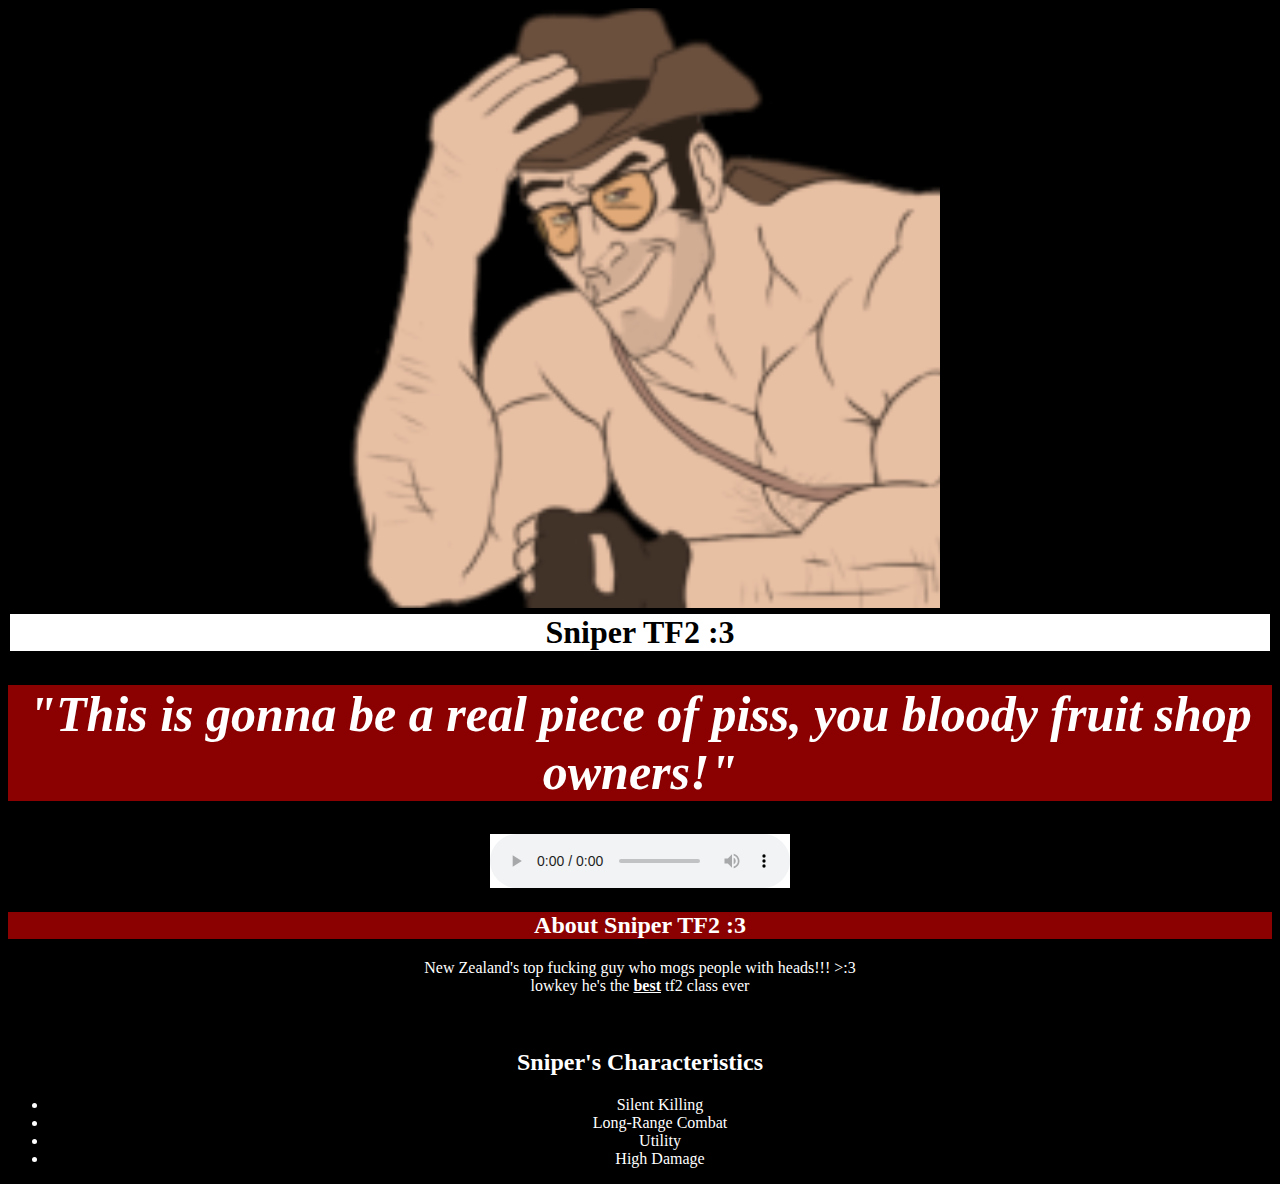
<file: index.html>
<!DOCTYPE html>
<html>
<head>

    <meta charset="UTF-8">
    <meta name="viewport" content="width=device-width, initial-scale=1.0">
    <title>SNIPER TF2 TURNS ME ON!!!</title>
    <link rel="icon" href="./images/sniper-lying-down.webp">
    <link rel="stylesheet" href="./css/style.css">

</head>

<body>
    
<!-- header -->
<header>
<img src="./images/sniper-lying-down.webp" alt="buff-sniper-image">
<h1 style="margin: auto; color: black; background-color: white; margin: 2px;">Sniper TF2 :3</h1>

<h1 style="background-color: darkred; font-size: 50px;"> <i>"This is gonna be a real piece of piss, you bloody fruit shop owners!"</i></h1>

 </header>

<!-- main -->
<body>

  <audio controls style="background-color: white;">
    <source src="https://wiki.teamfortress.com/w/images/1/17/Sniper_taunts17.wav" type="audio/wav">
    <source src="https://wiki.teamfortress.com/w/images/1/17/Sniper_taunts17.wav" type="audio/mp3">
  Your browser does not support the audio element.
  </audio>

<h2 style="background-color: darkred;">About Sniper TF2 :3</h2>

<p>New Zealand's top fucking guy who mogs people with heads!!! >:3 <br> lowkey he's the <b><u>best</b></u> tf2 class ever</p>

<div class="gif-container">
    <div class="tenor-gif-embed" 
         data-postid="3098060837441450379" 
         data-share-method="host" 
         data-aspect-ratio="0.859438" 
         data-width="15%">
      <a href="https://tenor.com/view/sniper-tf2-team-fortress-team-fortress-2-tf2-sniper-gif-3098060837441450379"></a>
    </div>
  </div>
  <script type="text/javascript" async src="https://tenor.com/embed.js"></script>
  <!-- ^ gif calling sniper 'daddy' -->
<br>
<h2>Sniper's Characteristics</h2>
<ul>
  <li>Silent Killing</li>
  <li>Long-Range Combat</li>
  <li>Utility</li>
  <li>High Damage</li> 
</ul>
  <!-- ^ bulletpointed list of sniper's characteristics -->

</body>

<!-- footer -->
<footer>



</footer>

</body>
</html>
</file>
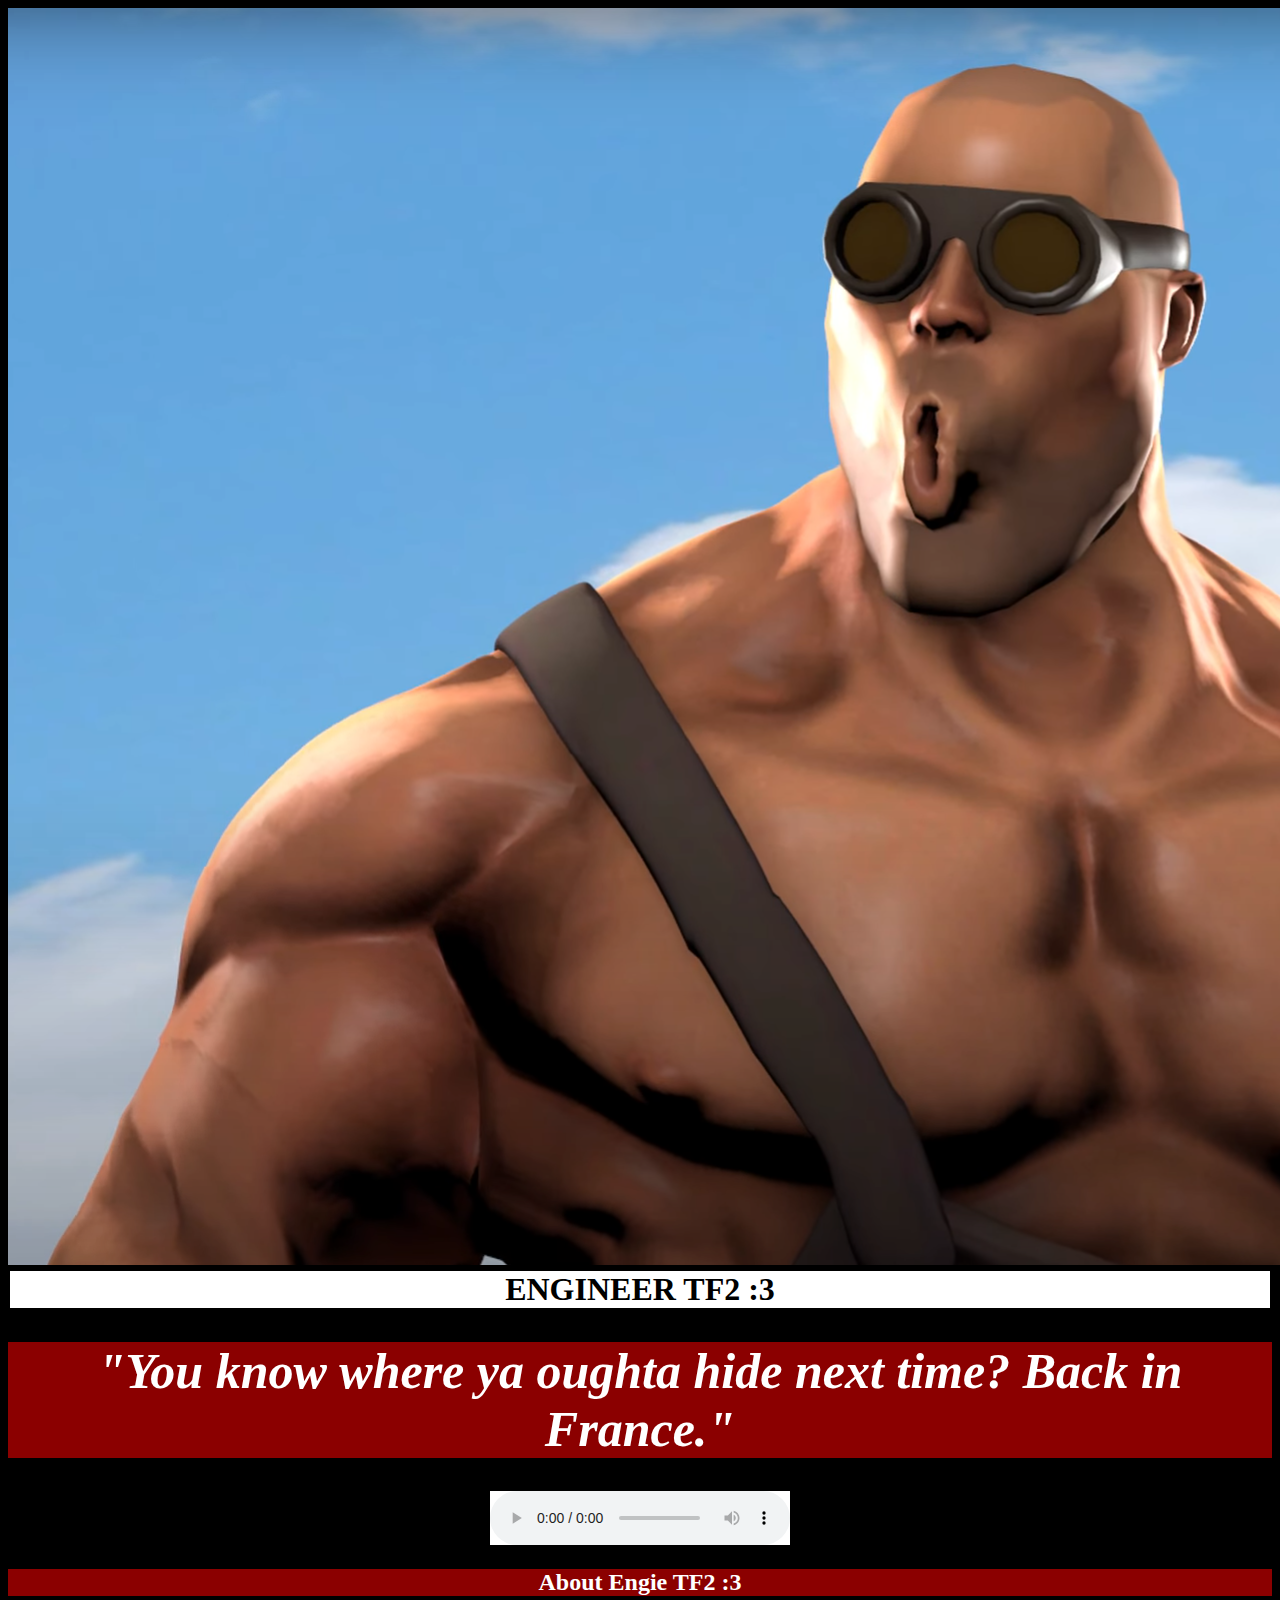
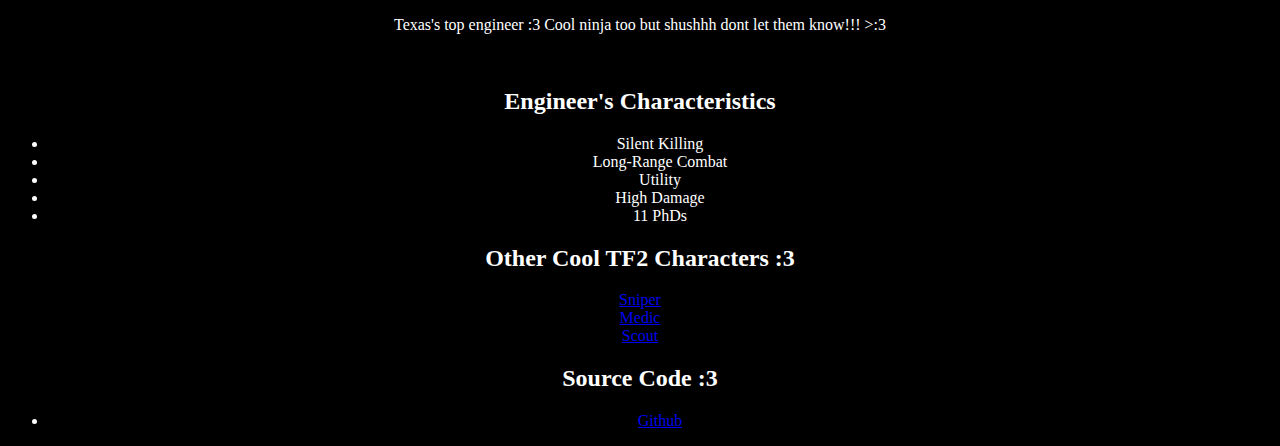
<file: engineer.html>
<!DOCTYPE html>
<html>
<head>

    <meta charset="UTF-8">
    <meta name="viewport" content="width=device-width, initial-scale=1.0">
    <title>ENGINEER TF2 TURNS ME ON!!!</title>
    <link rel="icon" href="./images/buff-engineer.png">
    <link rel="stylesheet" href="./css/style.css">

</head>

<body>

<!-- header -->
<header>
<img src="./images/buff-engineer.png" alt="buff-engineer-image">
<h1 style="margin: auto; color: black; background-color: white; margin: 2px;">ENGINEER TF2 :3</h1>

<h1 style="background-color: darkred; font-size: 50px;"> <i>"You know where ya oughta hide next time? Back in France."</i></h1>

</header>

<!-- main -->
<body>

  <audio controls style="background-color: white;">
    <source src="https://wiki.teamfortress.com/w/images/b/b1/Engineer_dominationspy03.wav" type="audio/wav">
    <source src="https://wiki.teamfortress.com/w/images/b/b1/Engineer_dominationspy03.wav" type="audio/mp3">
  Your browser does not support the audio element.
  </audio>

<h2 style="background-color: darkred;">About Engie TF2 :3</h2>

<p>Texas's top engineer :3 Cool ninja too but shushhh dont let them know!!! >:3</p>


      <div class="row">
        <div class="tenor-gif-embed" 
        data-postid="10097748088506005104" 
        data-share-method="host" 
        data-aspect-ratio="1"
        data-width="15%">
          <a href="https://tenor.com/view/engineer-tf2-team-fortress-2-engie-tf2-engineer-gif-10097748088506005104"></a>
        </div>
      <!-- ^ gif on left - tuesday -->
  
        <div class="tenor-gif-embed" data-postid="13541412615790157161" data-share-method="host" data-aspect-ratio="1"
          data-width="15%">
          <a
            href="https://tenor.com/view/mge-tf2-team-fortress-2-mge-brothers-engineer-gif-13541412615790157161"></a>
        </div>
      <!-- ^ middle gif - muscles wlaking-->
  
      <div class="tenor-gif-embed" data-postid="25349449637918400" data-share-method="host" data-aspect-ratio="1"
        data-width="15%">
        <a href="https://tenor.com/view/tf2-mge-gif-25349449637918400"></a>
      </div>
      </div>
      </div>
      <!-- ^ right gif - buff right -->

    <script type="text/javascript" async src="https://tenor.com/embed.js"></script>
    <!-- ^ gDELETING THIS DELETES ALL THE GIFS -->
    <br>
    <h2>Engineer's Characteristics</h2>
    <ul>
      <li>Silent Killing</li>
      <li>Long-Range Combat</li>
      <li>Utility</li>
      <li>High Damage</li>
      <li>11 PhDs</li>      
    </ul>
    <!-- ^ bulletpointed list of sniper's characteristics -->

    <h2>Other Cool TF2 Characters :3</h2>

    <ul></ul>
    <li><a href="./index.html" target="_blank">Sniper</a></li>
    <li><a href="./medic.html" target="_blank">Medic</a></li>
    <li><a href="./scout.html" target="_blank">Scout</a></li>
    </ul>
    <!-- ^ bulletpointed list of my tf2 mains -->

  </body>

  <!-- footer -->
  <footer>
    <h2 style="text-align: center;">Source Code :3</h2>
    <ul>
      <li><a href="https://github.com/femboy-raincandy-uwu/sniper-tf2-html" target="_blank">Github</a></li>
      </ul>
  </footer>

</body>

</html>
</file>
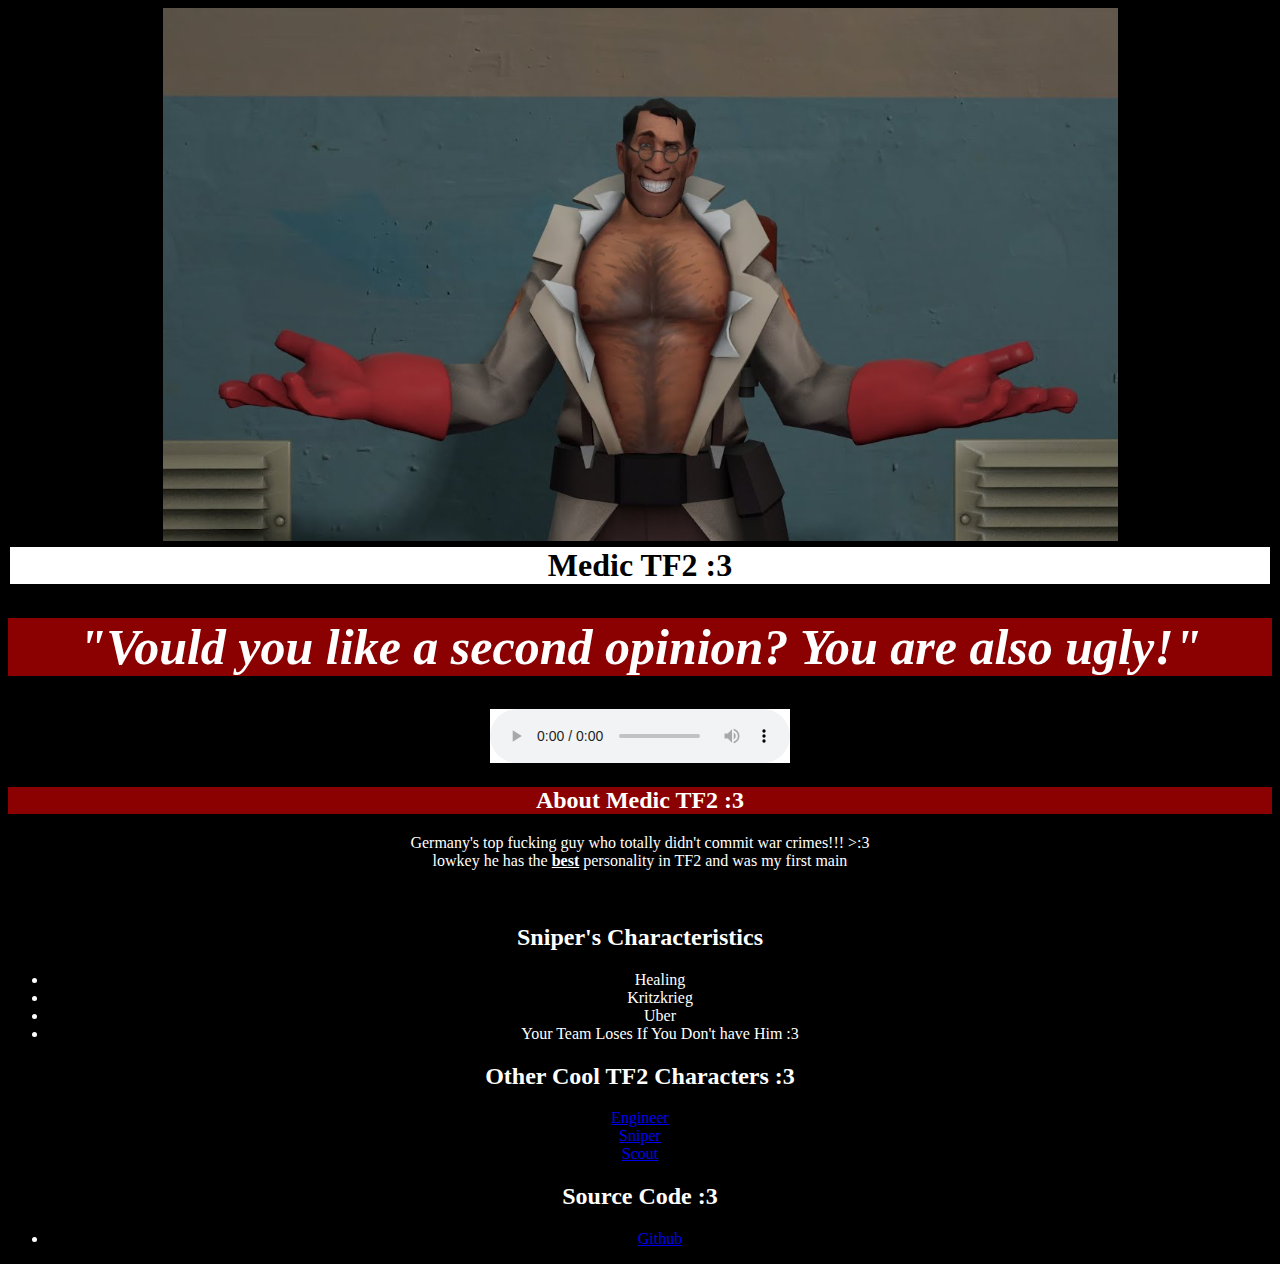
<file: medic.html>
<!DOCTYPE html>
<html>
<head>

    <meta charset="UTF-8">
    <meta name="viewport" content="width=device-width, initial-scale=1.0">
    <title>MEDIC TF2 TURNS ME ON!!!</title>
    <link rel="icon" href="./images/medic-3.png">
    <link rel="stylesheet" href="./css/style.css">

</head>

<body>

<!-- header -->
<header>
<img src="./images/half-naked-medic.png" alt="buff-medic-image">
<h1 style="margin: auto; color: black; background-color: white; margin: 2px;">Medic TF2 :3</h1>

<h1 style="background-color: darkred; font-size: 50px;"> <i>"Vould you like a second opinion? You are also ugly!"</i></h1>

</header>

<!-- main -->
<body>

  <audio controls style="background-color: white;">
    <source src="https://wiki.teamfortress.com/w/images/5/5f/Medic_taunts14.wav" type="audio/wav">
    <source src="https://wiki.teamfortress.com/w/images/5/5f/Medic_taunts14.wav" type="audio/mp3">
  Your browser does not support the audio element.
  </audio>

<h2 style="background-color: darkred;">About Medic TF2 :3</h2>

<p>Germany's top fucking guy who totally didn't commit war crimes!!! >:3 <br> lowkey he has the <b><u>best</b></u> personality in TF2 and was my first main</p>

      <div class="row">
        <div class="tenor-gif-embed" 
        data-postid="7278140750636963120" 
        data-share-method="host" 
        data-aspect-ratio="1"
        data-width="15%">
          <a href=""https://tenor.com/view/rainbow-medic-tf2-medic-doctor-team-fortress-2-gif-7278140750636963120"></a>
        </div>
      <!-- ^ gif on left - scenecore -->
  
        <div class="tenor-gif-embed" data-postid="7193914836726997184" data-share-method="host" data-aspect-ratio="1"
          data-width="15%">
          <a
            href="https://tenor.com/view/engineer-tf2-medic-tf2-hop-on-tf2-team-fortress-2-gif-7193914836726997184"></a>
        </div>
      <!-- ^ middle gif - engie x medic -->
  
      <div class="tenor-gif-embed" data-postid="17876240789762119484" data-share-method="host" data-aspect-ratio="1"
        data-width="15%">
        <a href="https://tenor.com/view/tf2-team-fortress-2-medic-medic-tf2-have-a-nice-day-gif-17876240789762119484"></a>
      </div>
      </div>
      </div>
      <!-- ^ right gif - wunderbar-->

    <script type="text/javascript" async src="https://tenor.com/embed.js"></script>
    <!-- ^ gDELETING THIS DELETES ALL THE GIFS -->
    <br>
    <h2>Sniper's Characteristics</h2>
    <ul>
      <li>Healing</li>
      <li>Kritzkrieg</li>
      <li>Uber</li>
      <li>Your Team Loses If You Don't have Him :3</li>
    </ul>
    <!-- ^ bulletpointed list of sniper's characteristics -->

    <h2>Other Cool TF2 Characters :3</h2>

    <ul></ul>
    <li><a href="./engineer.html" target="_blank">Engineer</a></li>
    <li><a href="./index.html" target="_blank">Sniper</a></li>
    <li><a href="./scout.html" target="_blank">Scout</a></li>
    </ul>
    <!-- ^ bulletpointed list of my tf2 mains -->

  </body>

  <!-- footer -->
  <footer>
    <h2 style="text-align: center;">Source Code :3</h2>
    <ul>
      <li><a href="https://github.com/femboy-raincandy-uwu/sniper-tf2-html" target="_blank">Github</a></li>
      </ul>
  </footer>

</body>

</html>
</file>
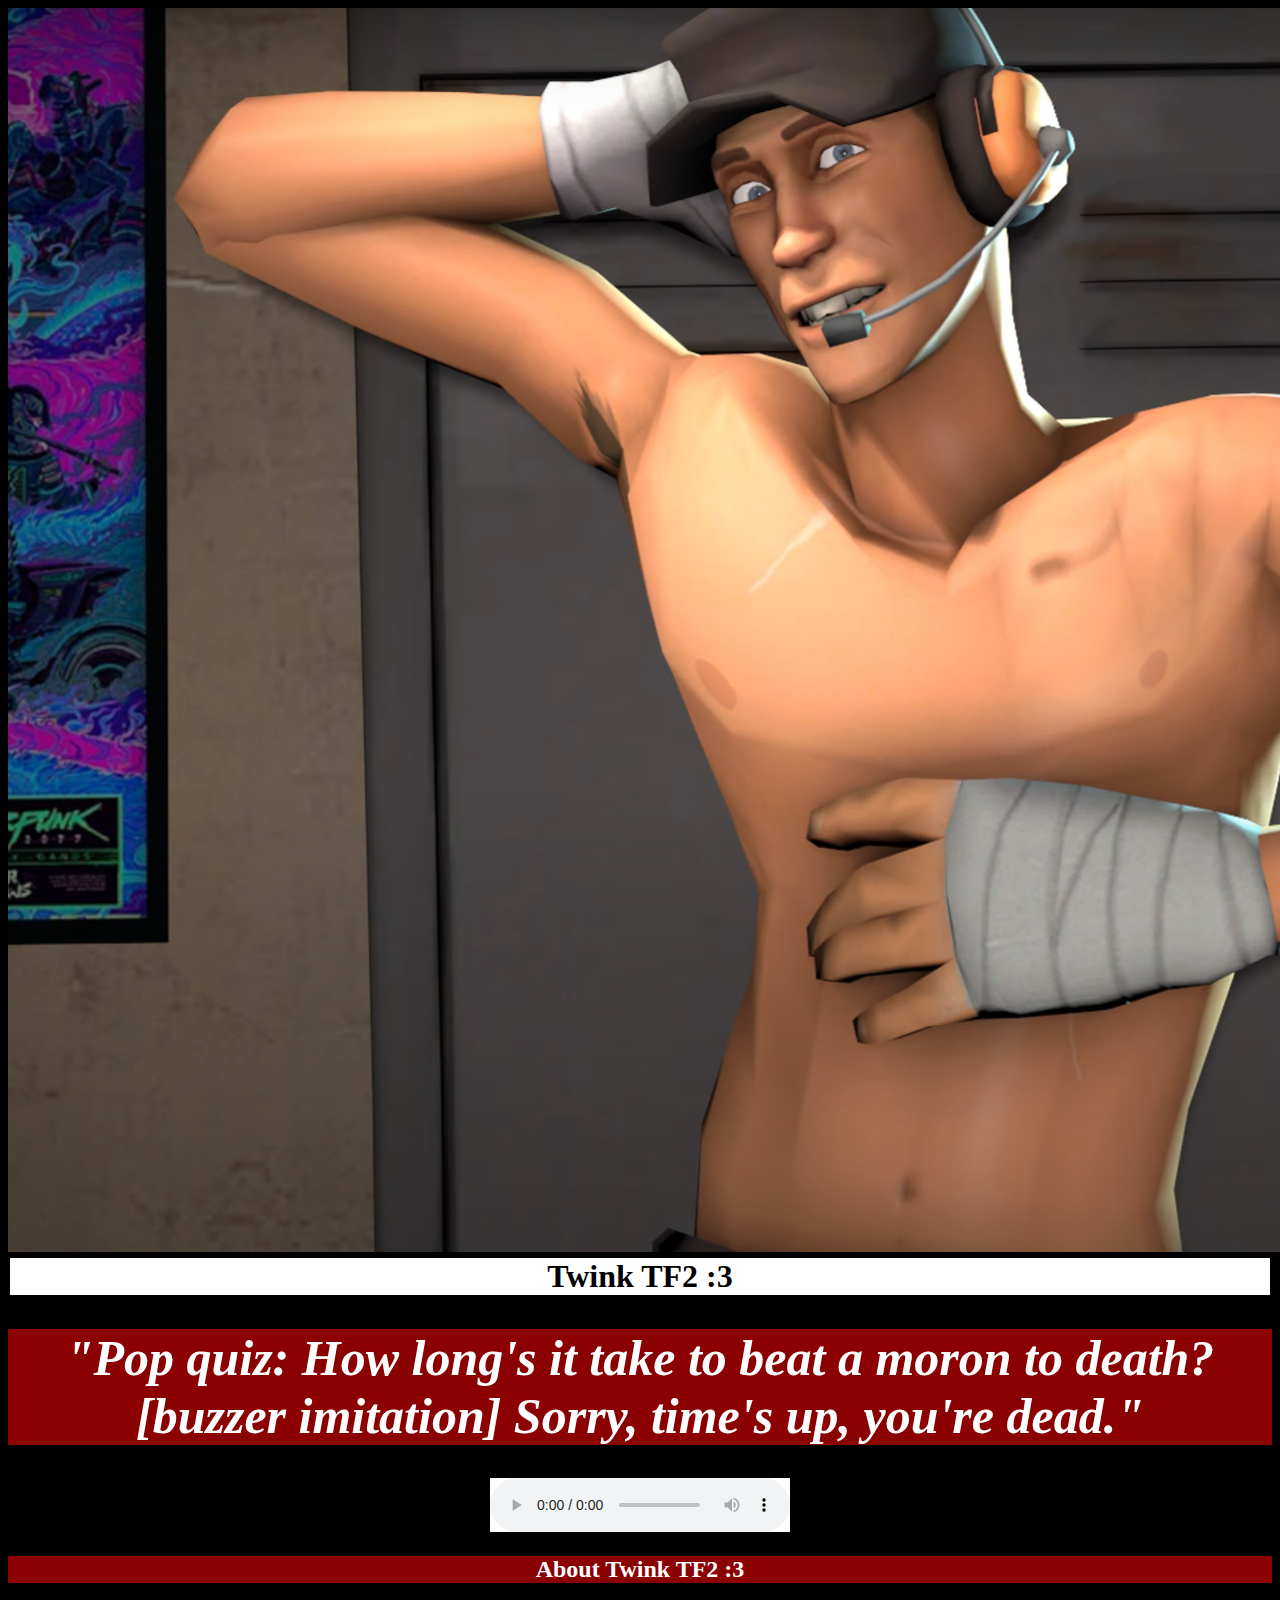
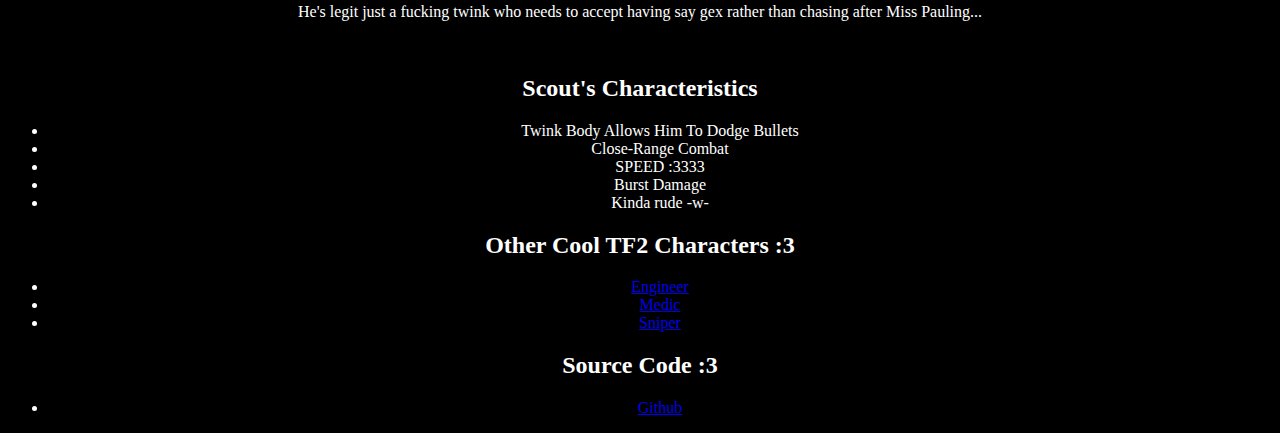
<file: scout.html>
<!DOCTYPE html>
<html>
<head>

    <meta charset="UTF-8">
    <meta name="viewport" content="width=device-width, initial-scale=1.0">
    <title>SCOUT IS A TWINK WHO I AM GAY FOR!!!</title>
    <link rel="icon" href="./images/scout-is-such-a-twink.png">
    <link rel="stylesheet" href="./css/style.css">

</head>

<body>

<!-- header -->
<header>
<img src="./images/scout-is-such-a-twink.png" alt="buff-sniper-image">
<h1 style="margin: auto; color: black; background-color: white; margin: 2px;">Twink TF2 :3</h1>

<h1 style="background-color: darkred; font-size: 50px;"> <i>"Pop quiz: How long's it take to beat a moron to death? [buzzer imitation] Sorry, time's up, you're dead."</i></h1>

</header>

<!-- main -->
<body>

  <audio controls style="background-color: white;">
    <source src="https://wiki.teamfortress.com/w/images/d/dd/Scout_misc05.wav" type="audio/wav">
    <source src="https://wiki.teamfortress.com/w/images/d/dd/Scout_misc05.wav" type="audio/mp3">
  Your browser does not support the audio element.
  </audio>

<h2 style="background-color: darkred;">About Twink TF2 :3</h2>

<p>He's legit just a fucking twink who needs to accept having say gex rather than chasing after Miss Pauling...</p>


      <div class="row">
        <div class="tenor-gif-embed" 
        data-postid="5937742832738595863" 
        data-share-method="host" 
        data-aspect-ratio="1"
        data-width="15%">
          <a href="https://tenor.com/view/tf2-scout-tf2-cool-meme-room-gif-5937742832738595863"></a>
        </div>
      <!-- ^ gif on left - collage-->
  
        <div class="tenor-gif-embed" data-postid="2996537892665674122" data-share-method="host" data-aspect-ratio="1"
          data-width="15%">
          <a
            href="https://tenor.com/view/mizuko-belike-gif-2996537892665674122"></a>
        </div>
      <!-- ^ middle gif - birmingham scout-->
  
      <div class="tenor-gif-embed" data-postid="25809928" data-share-method="host" data-aspect-ratio="1"
        data-width="15%">
        <a href="https://tenor.com/view/scout-scout-tf2-picmix-tf2-team-fortress2-gif-25809928"></a>
      </div>
      </div>
      </div>
      <!-- ^ right gif - boyfriend -->

    <script type="text/javascript" async src="https://tenor.com/embed.js"></script>
    <!-- ^ gDELETING THIS DELETES ALL THE GIFS -->
    <br>
    <h2>Scout's Characteristics</h2>
    <ul>
      <li>Twink Body Allows Him To Dodge Bullets</li>
      <li>Close-Range Combat</li>
      <li>SPEED :3333</li>
      <li>Burst Damage</li>
      <li>Kinda rude -w-</li>      
    </ul>
    <!-- ^ bulletpointed list of sniper's characteristics -->

    <h2>Other Cool TF2 Characters :3</h2>

    <ul>
    <li><a href="./engineer.html" target="_blank">Engineer</a></li>
    <li><a href="./medic.html" target="_blank">Medic</a></li>
    <li><a href="./index.html" target="_blank">Sniper</a></li>
    </ul>
    <!-- ^ bulletpointed list of my tf2 mains -->

  </body>

  <!-- footer -->
  <footer>

<h2 style="text-align: center;">Source Code :3</h2>
<ul>
  <li><a href="https://github.com/femboy-raincandy-uwu/sniper-tf2-html" target="_blank">Github</a></li>
  </ul>
  </footer>

</body>

</html>
</file>
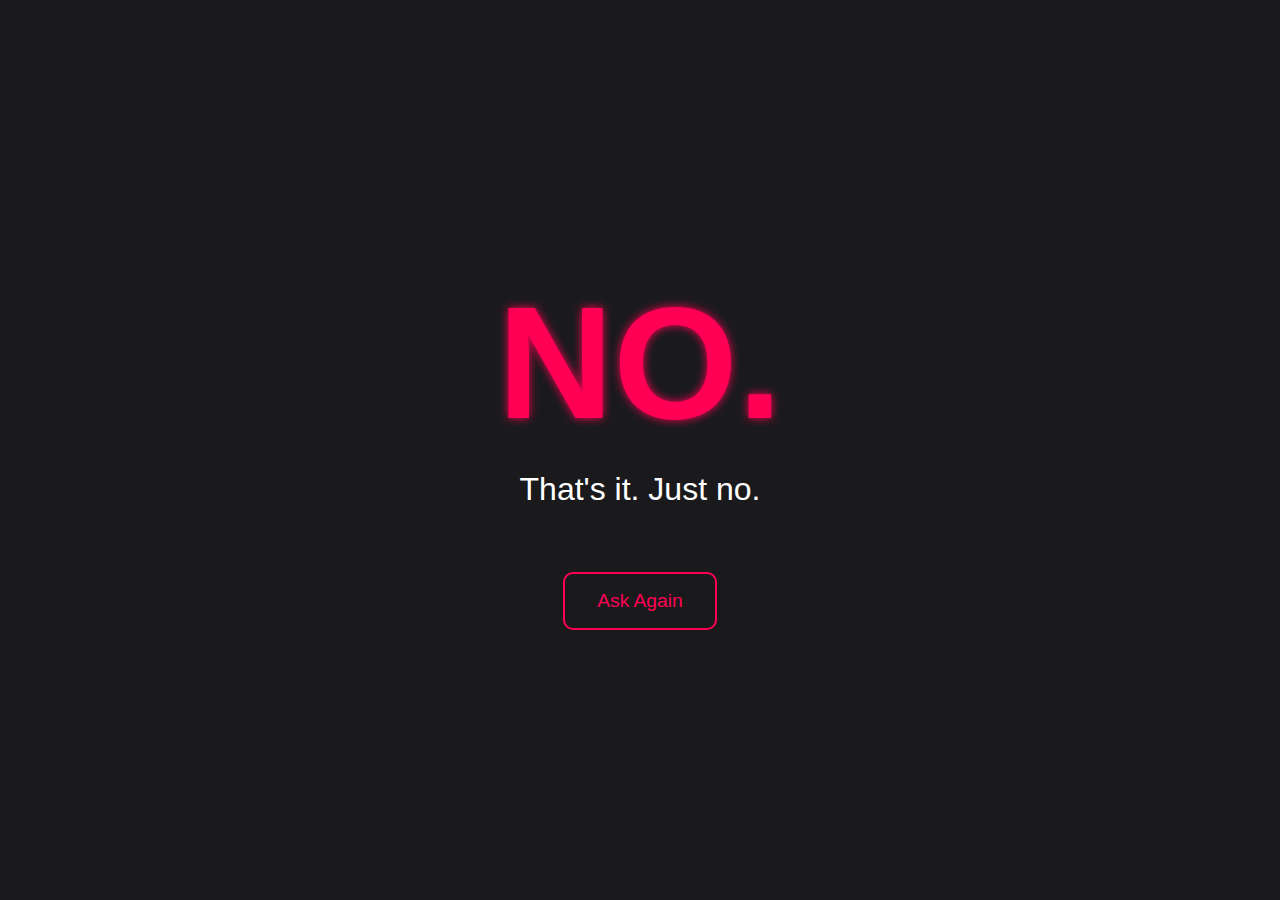
<file: test2.html>
<!DOCTYPE html>
<html lang="en">
<head>
  <meta charset="UTF-8" />
  <title>Just NO</title>
  <style>
    :root {
      --bg: #1a1a1d;
      --text: #fff;
      --accent: #ff0055;
      --font: 'Bebas Neue', sans-serif;
    }

    @import url('https://fonts.googleapis.com/css2?family=Bebas+Neue&display=swap');

    body {
      margin: 0;
      height: 100vh;
      display: flex;
      align-items: center;
      justify-content: center;
      background-color: var(--bg);
      color: var(--text);
      font-family: var(--font);
      overflow: hidden;
    }

    .no-container {
      text-align: center;
      animation: pulse 2s infinite;
    }

    h1 {
      font-size: 10rem;
      margin: 0;
      color: var(--accent);
      text-shadow: 0 0 10px var(--accent);
    }

    p {
      font-size: 2rem;
      margin-top: 1rem;
    }

    button {
      margin-top: 2rem;
      padding: 1rem 2rem;
      font-size: 1.2rem;
      background-color: transparent;
      color: var(--accent);
      border: 2px solid var(--accent);
      border-radius: 10px;
      cursor: pointer;
      transition: all 0.3s ease-in-out;
    }

    button:hover {
      background-color: var(--accent);
      color: var(--bg);
    }

    @keyframes pulse {
      0% { transform: scale(1); opacity: 1; }
      50% { transform: scale(1.05); opacity: 0.8; }
      100% { transform: scale(1); opacity: 1; }
    }
  </style>
</head>
<body>
  <div class="no-container">
    <h1>NO.</h1>
    <p>That's it. Just no.</p>
    <button onclick="sayNo()">Ask Again</button>
  </div>

  <script>
    const messages = [
      "Still no.",
      "Absolutely not.",
      "Negative.",
      "Hard pass.",
      "Nope.",
      "Never gonna happen.",
      "You know the answer.",
      "Ask the void... it says no.",
      "N.O.",
    ];

    function sayNo() {
      const p = document.querySelector("p");
      const rand = Math.floor(Math.random() * messages.length);
      p.textContent = messages[rand];
    }
  </script>
</body>
</html>
</file>
<file: css/style.css>
body{
    background-color: black;
    color: white;
    text-align: center;
}
</file>
